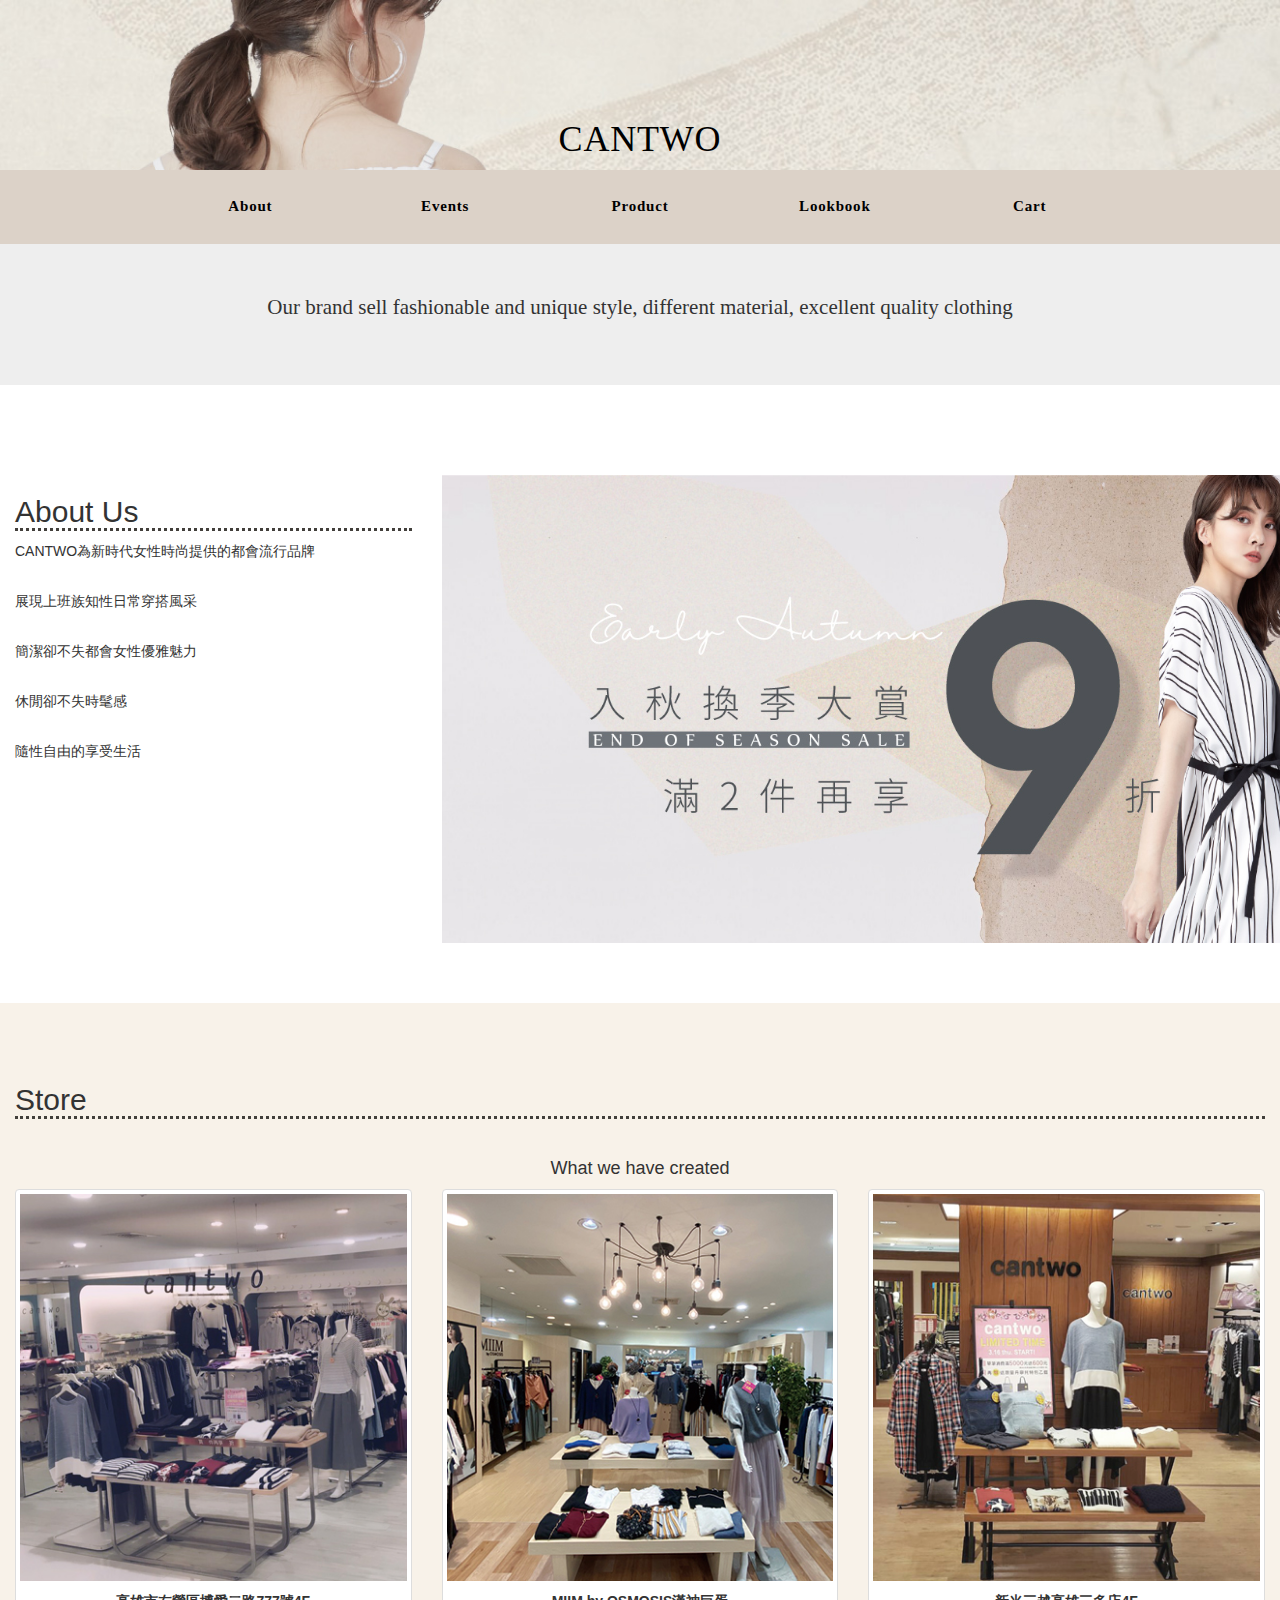
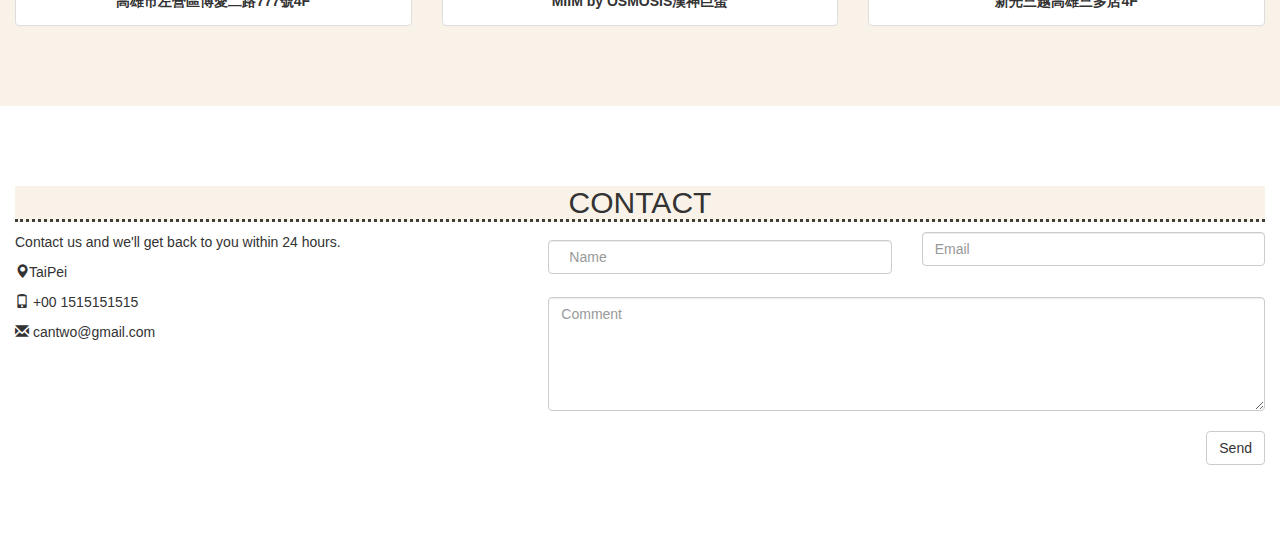
<file: IAT339_p1/about.html>
<!DOCTYPE html>
<html lang="en" dir="ltr">
  <head>
    <link rel="stylesheet" href="css/p01.css">
    <link rel="stylesheet" href="css/about.css">
    <link rel="stylesheet" href="https://maxcdn.bootstrapcdn.com/bootstrap/3.4.1/css/bootstrap.min.css">
    <script src="https://ajax.googleapis.com/ajax/libs/jquery/3.5.1/jquery.min.js"></script>
    <script src="https://maxcdn.bootstrapcdn.com/bootstrap/3.4.1/js/bootstrap.min.js"></script>
    <title>Brand About</title>


    <meta charset="utf-8">
    <meta name="viewport" content="width=device-width, initial-scale=1.0">

  </head>



  <header>
    <a href="p01.html">
    <h1>CANTWO</h1></a>

    <nav class="nav1">
      <nav>
        <a href="about.html">About</a>
        <a href="event.html">Events</a>
        <a href="productListing.html">Product</a>
        <a href="lookbook.html">Lookbook</a>
        <a href="checkout.html"> Cart</a>

      </nav>
    </nav>

  </header>



  <body>

  <div class="jumbotron text-center">
    <p> Our brand sell fashionable and unique style, different material, excellent quality clothing </p>
    <form class="form-inline">
    </form>
  </div>

  <!-- Container (About Section) -->
  <div class="container-fluid">
    <div class="row">
      <div class="col-sm-4">
        <h2>About Us</h2>
        <p>CANTWO為新時代女性時尚提供的都會流行品牌</p><br>

        <p>展現上班族知性日常穿搭風采</p><br>

        <p>簡潔卻不失都會女性優雅魅力</p><br>

        <p>休閒卻不失時髦感</p><br>

        <p>隨性自由的享受生活</p><br>

      </div>
      <div class="col-sm-4">
        <img src="img/about1.jpg" alt="brandImage" width="1000px" ></img>
      </div>
    </div>
  </div>



  <!-- Container (Portfolio Section) -->
  <div class="container-fluid text-center bg-grey">
    <h2>Store</h2><br>
    <h4>What we have created</h4>
    <div class="row text-center">
      <div class="col-sm-4">
        <div class="thumbnail">
          <img src="img/s1.jpg" alt="Paris" width="400" height="300">
          <p><strong>高雄市左營區博愛二路777號4F</strong></p>

        </div>
      </div>
      <div class="col-sm-4">
        <div class="thumbnail">
          <img src="img/s2.jpg" alt="New York" width="400" height="300">
          <p><strong>MIIM by OSMOSIS漢神巨蛋</strong></p>

        </div>
      </div>
      <div class="col-sm-4">
        <div class="thumbnail">
          <img src="img/s3.jpg" alt="San Francisco" width="400" height="300">
          <p><strong>新光三越高雄三多店4F</strong></p>

        </div>
      </div>
    </div>

  </div>


  <div class="container-fluid bg-grey">
    <h2 class="text-center">CONTACT</h2>
    <div class="row">
      <div class="col-sm-5">
        <p>Contact us and we'll get back to you within 24 hours.</p>
        <p><span class="glyphicon glyphicon-map-marker"></span>TaiPei</p>
        <p><span class="glyphicon glyphicon-phone"></span> +00 1515151515</p>
        <p><span class="glyphicon glyphicon-envelope"></span> cantwo@gmail.com</p>
      </div>
      <div class="col-sm-7">
        <div class="row">
          <div class="col-sm-6 form-group">
            <input class="form-control" id="name" name="name" placeholder="Name" type="text" required>
          </div>
          <div class="col-sm-6 form-group">
            <input class="form-control" id="email" name="email" placeholder="Email" type="email" required>
          </div>
        </div>
        <textarea class="form-control" id="comments" name="comments" placeholder="Comment" rows="5"></textarea><br>
        <div class="row">
          <div class="col-sm-12 form-group">
            <button class="btn btn-default pull-right" type="submit">Send</button>
          </div>
        </div>
      </div>
    </div>
  </div>

  </body>
  </html>
</file>
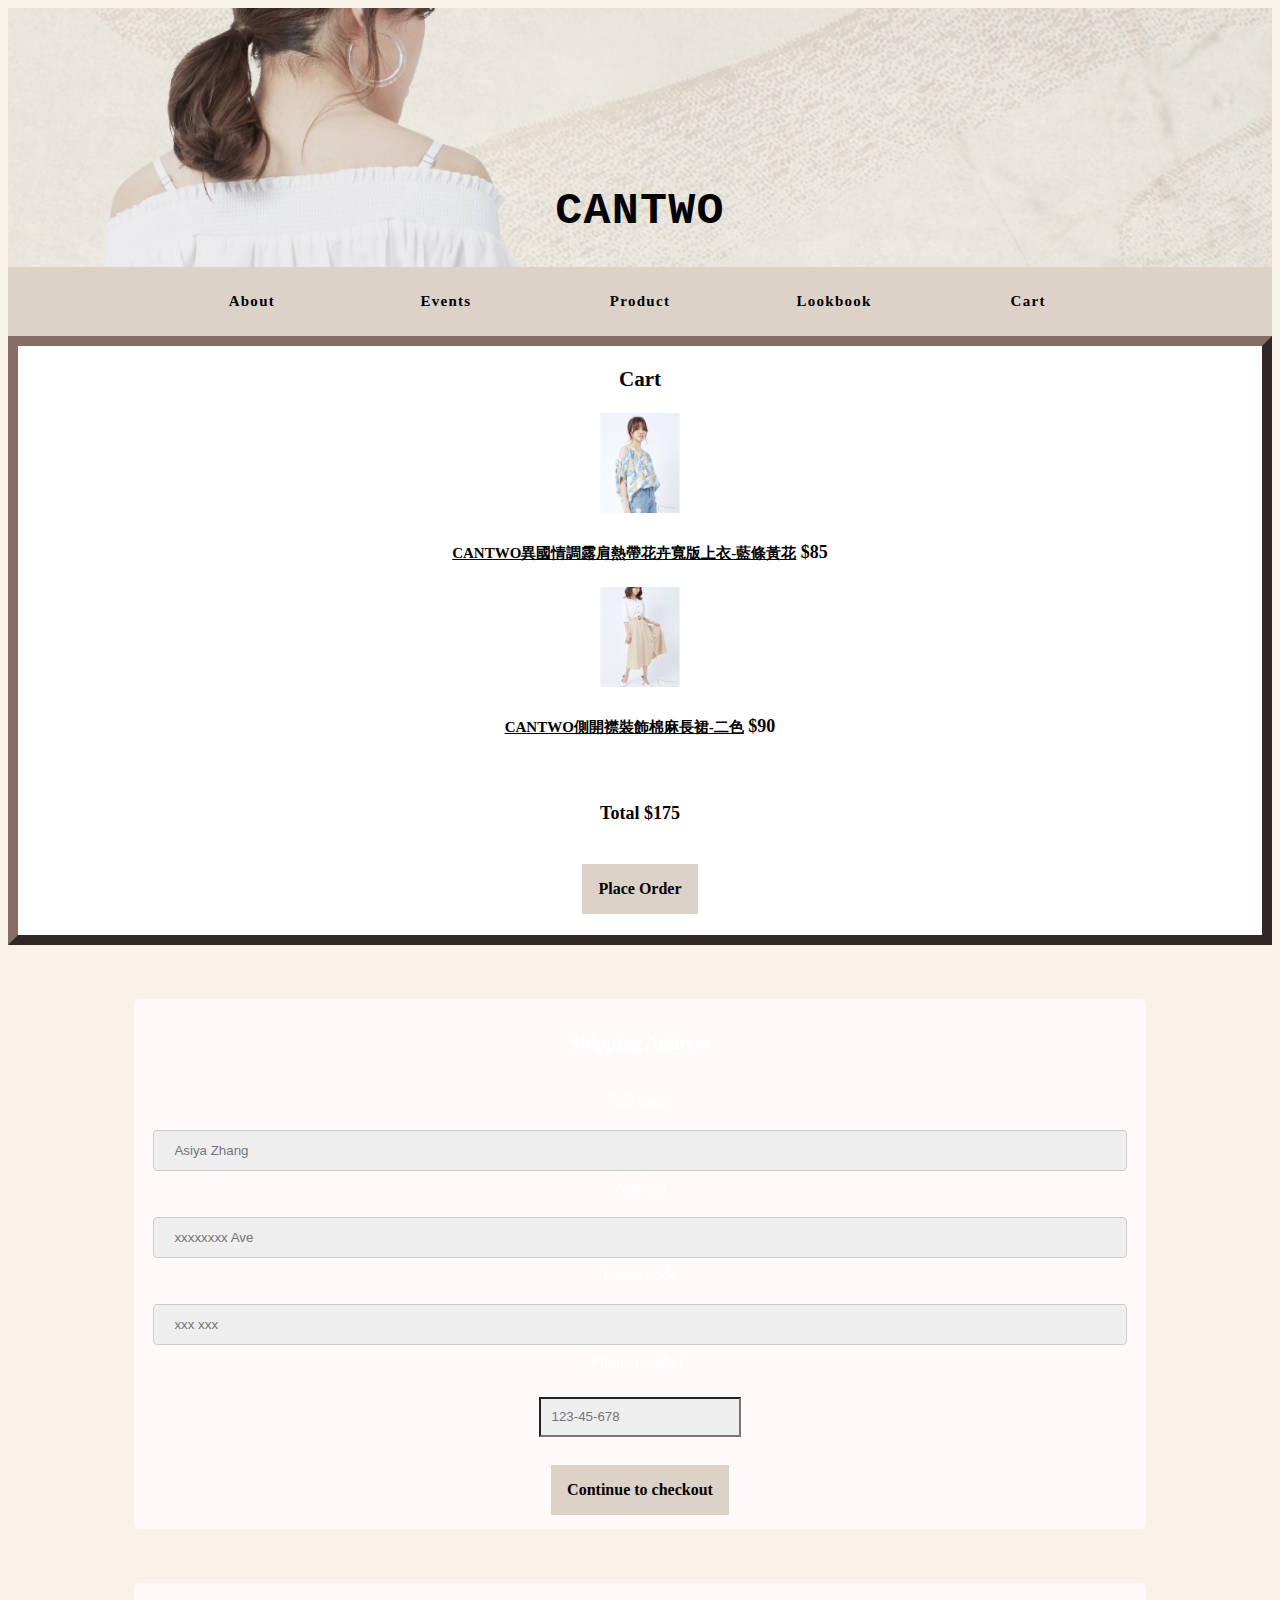
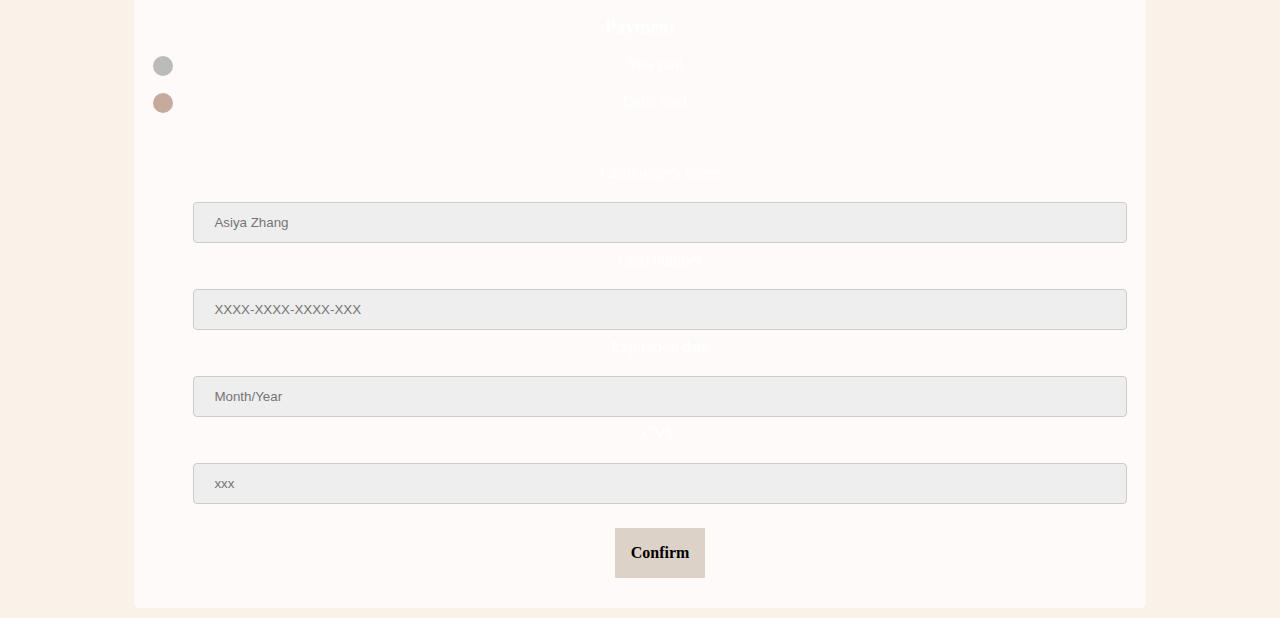
<file: IAT339_p1/checkout.html>
<!DOCTYPE html>
<html lang="en" dir="ltr">
  <head>
    <link rel="stylesheet" href="css/p01.css">

    <meta charset="utf-8">
    <meta name="viewport" content="width=device-width, initial-scale=1.0">
    <title></title>
  </head>


  <header>
    <a href="p01.html">
    <h1>CANTWO</h1></a>

    <nav class="nav1">
      <nav>
        <a href="about.html">About</a>
        <a href="event.html">Events</a>
        <a href="productListing.html">Product</a>
        <a href="lookbook.html">Lookbook</a>
        <a href="checkout.html"> Cart</a>

      </nav>
    </nav>

  </header>



  <body>

    <section id="Cart">
      <h3>Cart</h3>
        <img src="img/1.jpg" alt="p1" style="float:center;width:100px;height:100px;">
        <h4><a href="#">CANTWO異國情調露肩熱帶花卉寬版上衣-藍條黃花</a> $85</h4>

        <img src="img/2.jpg" alt="p1" style="float:center;width:100px;height:100px;">
        <h4><a href="#">CANTWO側開襟裝飾棉麻長裙-二色</a> $90</h4>

        <h4><br><br>Total <b>$175</b></h4>
        <button name="submit" class="cButton"> Place Order</button><br><br>

    </section><br><br><br>


    <section  id="Payment">

      <div id="checkout">
    		<div class="container">
          <h3> Shipping Address</h3>
    			<div class="label1">
    				<label for="fName">Full name</label>

    				<input type="text" id="fName" placeholder="Asiya Zhang">

    				<label for="add">Address</label>

    				<input type="text" id="add" placeholder="xxxxxxxx Ave">

    				<label for="Postal code">Postal code</label>

    				<input type="text" id="code" placeholder="xxx xxx">

            <label for="phone">Phone number:</label>
            <input type="tel" id="phone" name="phone" placeholder="123-45-678">

    			</div>
    			<button name="submit" class="cButton">Continue to checkout</button>
    		</div>
        <br><br><br>


        <div class="container">
          <h3>Payment</h3>
          <label class="Rcontainer">Visa card
            <input type="radio" checked="checked" name="radio">
            <span class="click"></span>
          </label>

          <label class="Rcontainer">Debit card
            <input type="radio" checked="checked" name="radio">
            <span class="click"></span>
          </label>
          <br>
      <ol>
        <label for="yName">Cardholder's name</label>

        <input type="text" id="yName" placeholder="Asiya Zhang">

        <label for="cName">Card number</label>

        <input type="text" id="cName" placeholder="XXXX-XXXX-XXXX-XXX">

        <label for="eDate">Expiration date</label>

        <input type="text" id="eDate" placeholder="Month/Year">

        <label for="cvv">CVV</label>

        <input type="text" id="cvv" placeholder="xxx">

        <button name="submit" class="cButton">Confirm</button>
      </ol>
      </div>



    </section>
  </body>
</html>
</file>
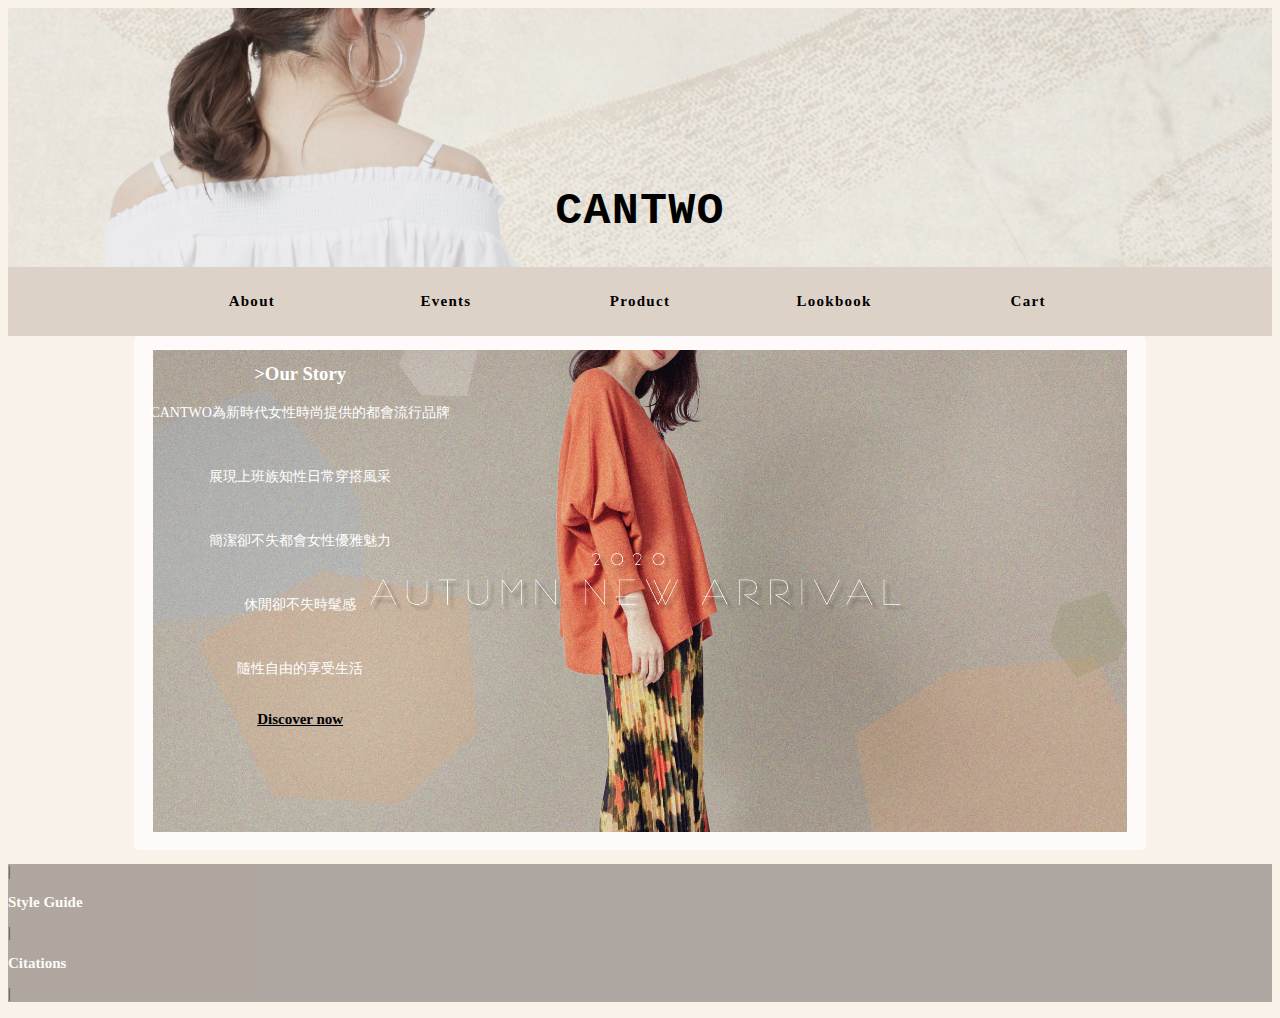
<file: IAT339_p1/p01.html>
<!DOCTYPE html>
<html lang="en" dir="ltr">

<!-- head part -->
  <head>
    <title> CANTWO</title>

    <meta charset="utf-8">
    <meta name="viewport" content="width=device-width, initial-scale=1.0">

    <link rel="stylesheet" href="css/p01.css">


  </head>



  <body>
    <!-- navigation bar -->
    <header>
      <a href="p01.html">
      <h1>CANTWO</h1></a>

      <nav class="nav1">
        <nav>
          <a href="about.html">About</a>
          <a href="event.html">Events</a>
          <a href="productListing.html">Product</a>
          <a href="lookbook.html">Lookbook</a>
          <a href="checkout.html"> Cart</a>

        </nav>
      </nav>

    </header>



    <div class="container">
      <img src="img/p1.jpg" alt="about" style="width:100%;">

      <div class="top-left">
        <h3>>Our Story  </h3>
        <p>CANTWO為新時代女性時尚提供的都會流行品牌</p><br>

        <p>展現上班族知性日常穿搭風采</p><br>

        <p>簡潔卻不失都會女性優雅魅力</p><br>

        <p>休閒卻不失時髦感</p><br>

        <p>隨性自由的享受生活</p><br>
        <a href="productListing.html" class="button">Discover now</a>
      </div>

    </div>







  </body>


  <footer>
  <div class="footer-source">
 						<p class="bar-hidden">|</p>
 						<p><a href="style.html">Style Guide</a></p>
 						<p>|</p>
 						<p><a href="citation.html">Citations</a></p>
 						<p>|</p>

 					</div>


  </footer>
</html>
</file>
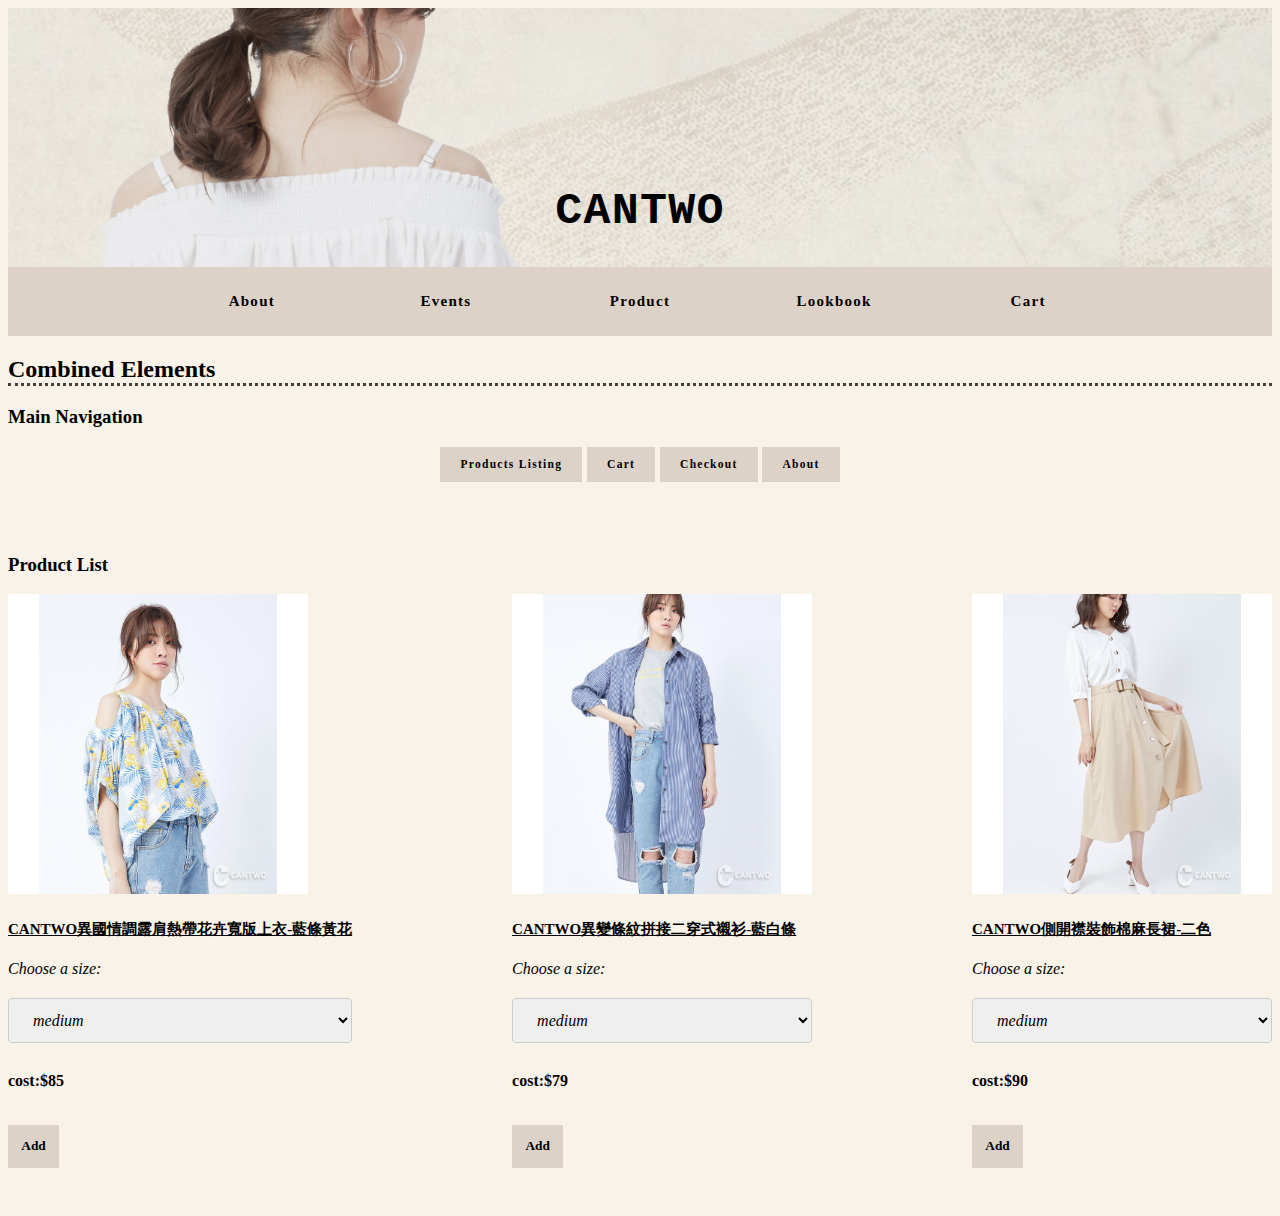
<file: IAT339_p1/productListing.html>
<!DOCTYPE html>
<html lang="en" dir="ltr">
  <head>
    <link rel="stylesheet" href="css/p01.css">

    <meta charset="utf-8">
    <meta name="viewport" content="width=device-width, initial-scale=1.0">

    <title> CANTWO</title>
  </head>

  <body>


    <header>
      <a href="p01.html">
      <h1>CANTWO</h1></a>

      <nav class="nav1">
        <nav>
          <a href="about.html">About</a>
          <a href="event.html">Events</a>
          <a href="productListing.html">Product</a>
          <a href="lookbook.html">Lookbook</a>
          <a href="checkout.html"> Cart</a>

        </nav>
      </nav>

    </header>



      <!-- COMBINED ELEMENTS SECTION -->

      <section id="combined_elements">

        <h2>Combined Elements</h2>

        <section class="element">

          <h3>Main Navigation</h3>

          <nav class="nav3">

            <a href="#Products Listing">Products Listing</a>
            <a href="checkout.html">Cart</a>
            <a href="checkout.html">Checkout</a>
            <a href="about.html">About</a>

          </nav>

      </section>

      </section>


    <div id="Products Listing">

      <h3>Product List</h3>
      <div class="pContainer">

        <div class="pro1">
          <img src="img/1.jpg"  width="300">
          <h4><a href="https://www.cantwo.com.tw/SalePage/ShowImageListV2?salePageId=6550454">CANTWO異國情調露肩熱帶花卉寬版上衣-藍條黃花</a></h4>
          <div class="size">
          <label for="size">Choose a size:</label>
            <select id="size" name="size">
              <option value="S">small</option>
              <option value="M"selected>medium</option>
              <option value="L" >large</option>
            </select>
          </div>
          <h4>cost:$85</h4>
          <p><button name="submit" class="submitButton">Add</button></p>
        </div>

        <div class="pro2">
          <img src="img/3.jpg"  width="300" >

          <h4><a href="https://www.cantwo.com.tw/SalePage/ShowImageListV2?salePageId=6409635">CANTWO異變條紋拼接二穿式襯衫-藍白條</a></h4>

          <div class="size">
          <label for="size">Choose a size:</label>
            <select id="size" name="size">
              <option value="S">small</option>
              <option value="M"selected>medium</option>
              <option value="L" >large</option>
            </select>
          </div>

          <h4>cost:$79</h4>
          <p><button name="submit" class="submitButton">Add</button></p>
        </div>



        <div class="pro3">
          <img src="img/2.jpg"  width="300" >

          <h4><a href="https://www.cantwo.com.tw/SalePage/ShowImageListV2?salePageId=6500165">CANTWO側開襟裝飾棉麻長裙-二色</a></h4>
          <div class="size">
          <label for="size">Choose a size:</label>
            <select id="size" name="size">
              <option value="S">small</option>
              <option value="M"selected>medium</option>
              <option value="L" >large</option>
            </select>
          </div>
          <h4>cost:$90</h4>
          <p><button name="submit" class="submitButton">Add</button></p>
        </div>

    </div>
    </div>


    </body>
</file>
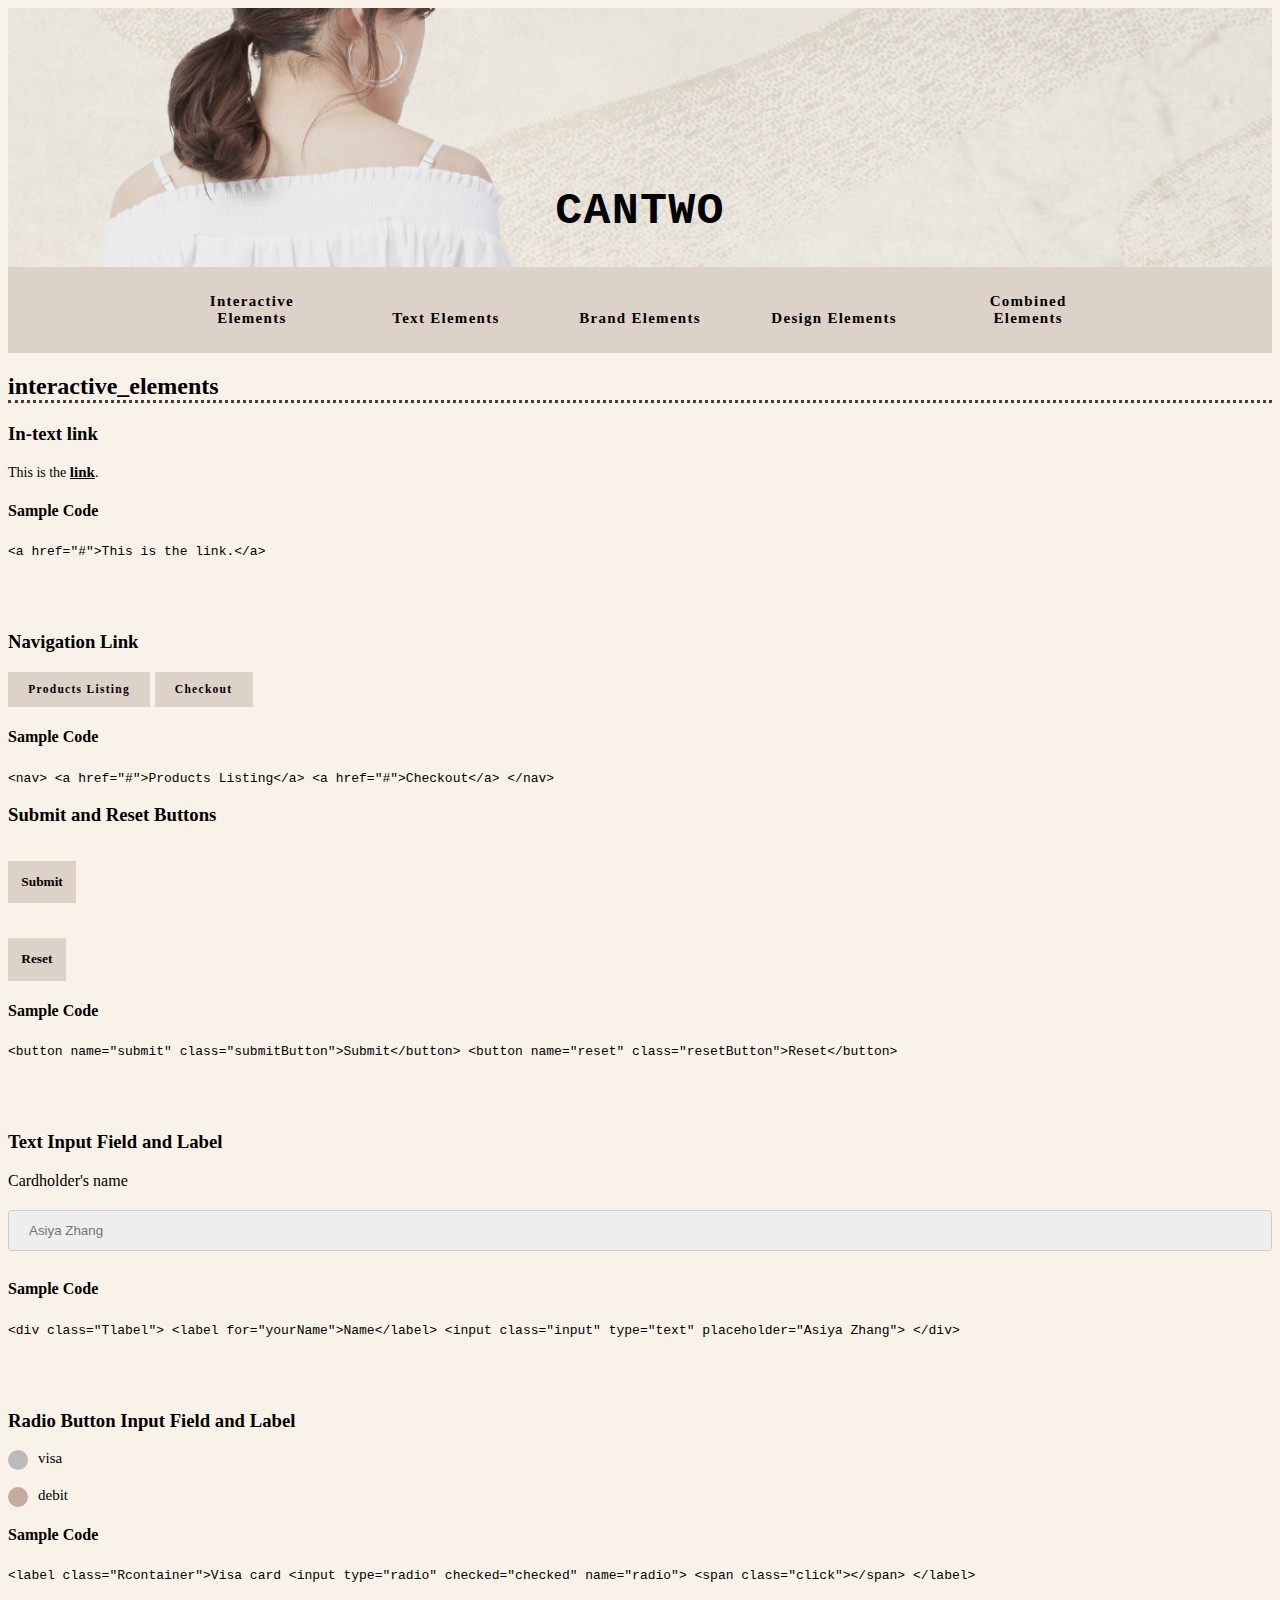
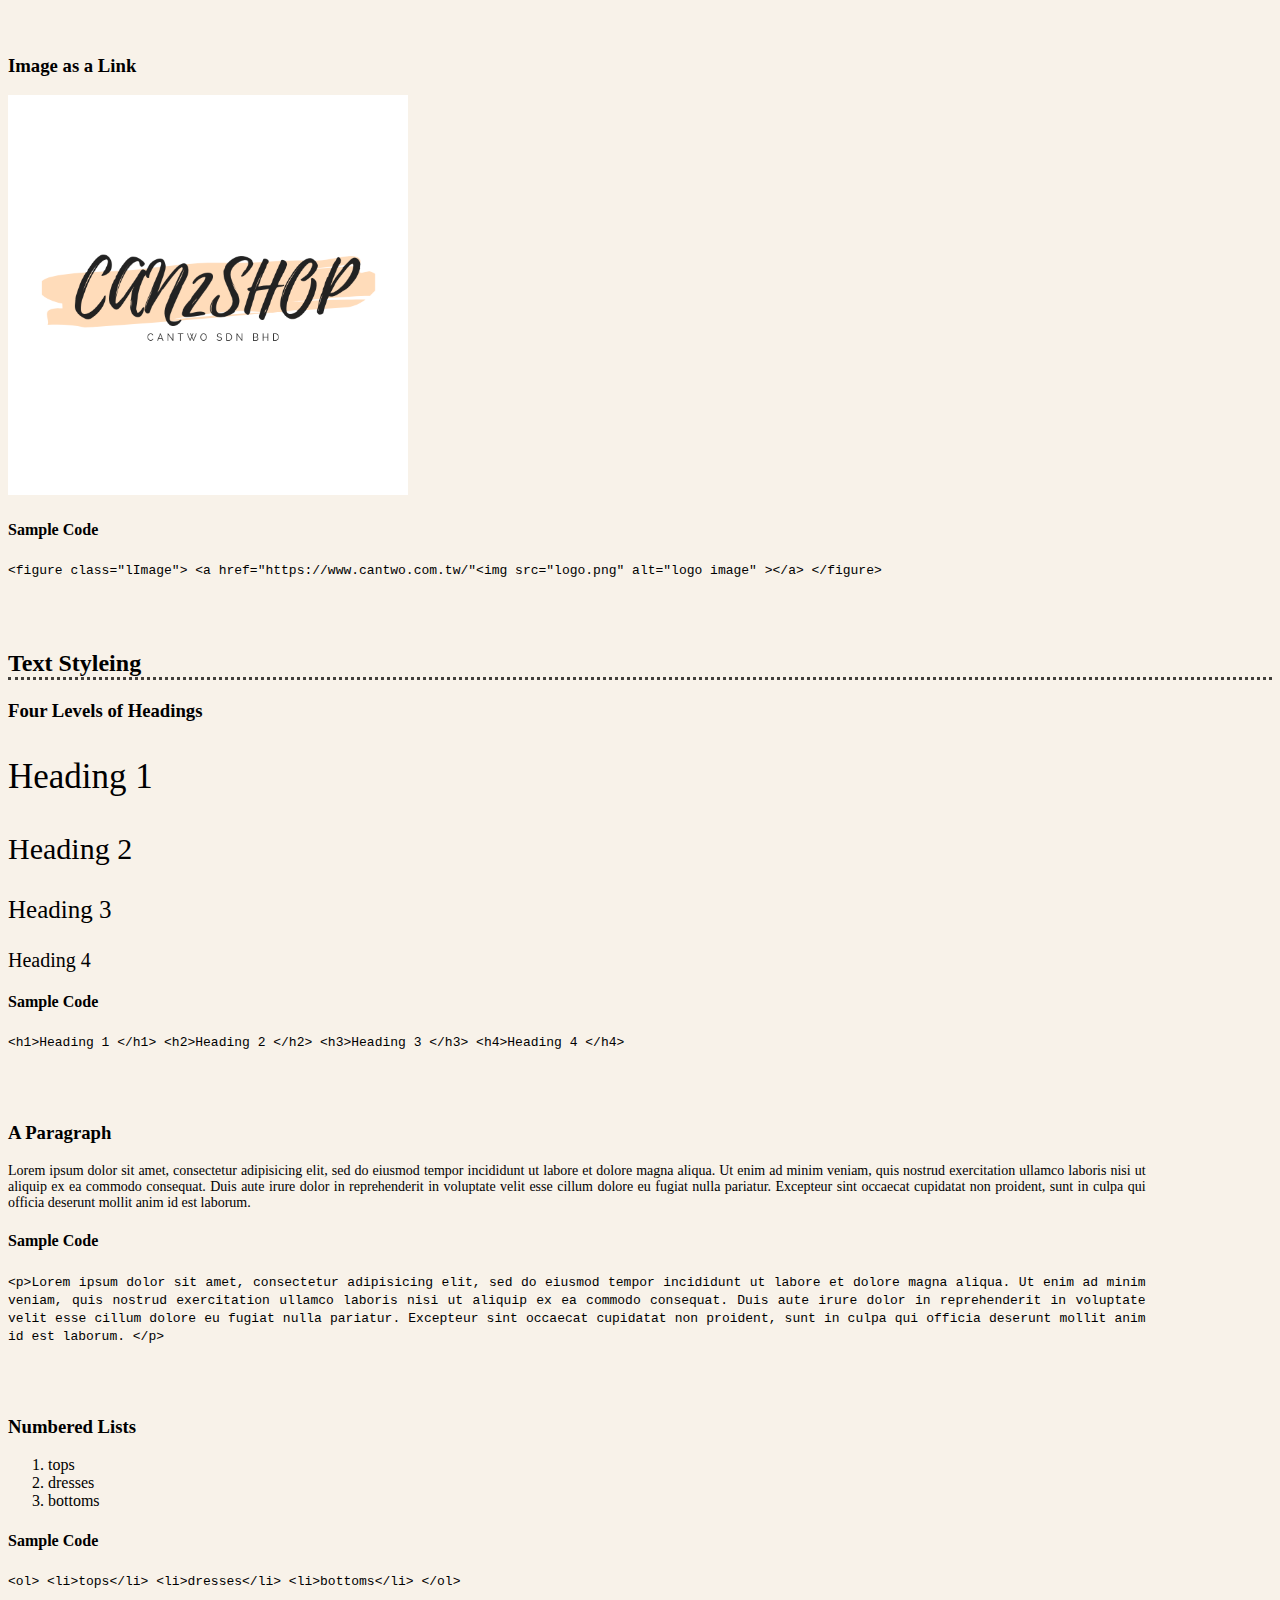
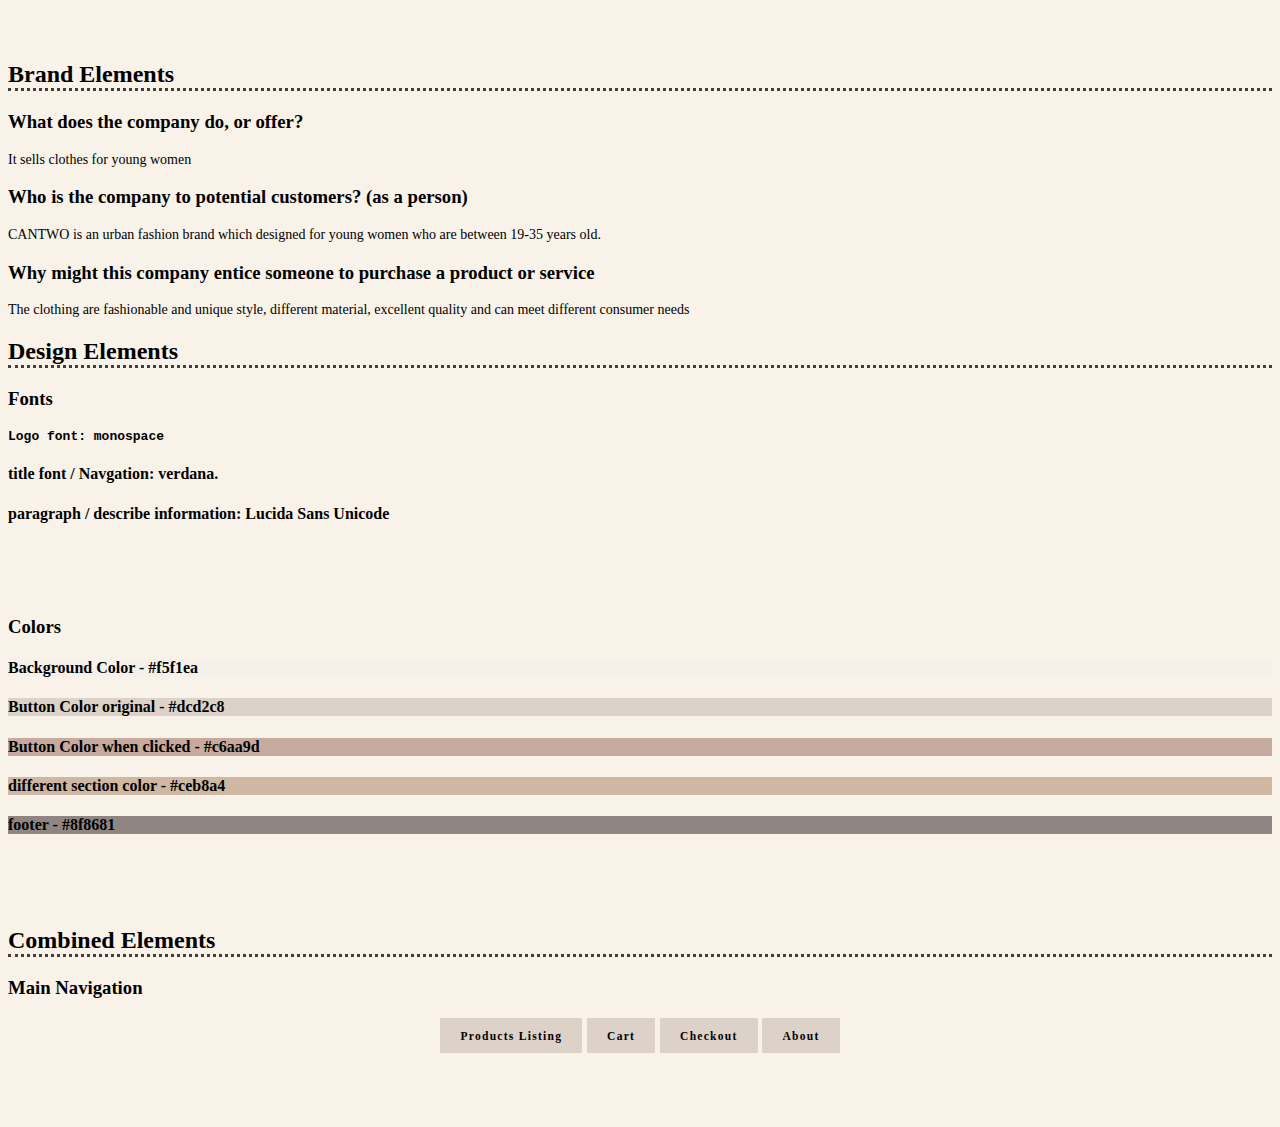
<file: IAT339_p1/style.html>
<!DOCTYPE html>
<html lang="en" dir="ltr">
  <head>
    <link rel="stylesheet" href="css/p01.css">

    <meta charset="utf-8">
    <meta name="viewport" content="width=device-width, initial-scale=1.0">

    <title> CANTWO</title>
  </head>

  <body>


    <header>
      <a href="p01.html">
      <h1>CANTWO</h1></a>

   <!--Navigation part -->
      <nav class="nav1">
        <nav>
          <a href="#interactive_elements">Interactive Elements</a>
          <a href="#text_elements">Text Elements</a>
          <a href="#brand_elements">Brand Elements</a>
          <a href="#design_elements">Design Elements</a>
          <a href="#combined_elements">Combined Elements</a>
        </nav>
      </nav>

    </header>





    <!-- INTERACTIVE ELEMENTS SECTION // -->
    <section id="interactive_elements">
      <h2>interactive_elements</h2>

      <section class="element">
        <h3>In-text link</h3>
  			<p>This is the <a href="https://www.cantwo.com.tw/">link</a>.</p>
        <h4>Sample Code</h4>
  			<code>&lt;a href="#"&gt;This is the link.&lt;/a&gt;</code>
      </section>


      <section class="elemtnt">

        <h3>Navigation Link</h3>

  			<nav class="nav2">
  				<a href="#Products Listing">Products Listing</a>
  				<a href="#Cart">Checkout</a>
  			</nav>

        <h4>Sample Code</h4>
  			<code>&lt;nav&gt;
  				&lt;a href="#"&gt;Products Listing&lt;/a&gt;
  				&lt;a href="#"&gt;Checkout&lt;/a&gt;

  				&lt;/nav&gt;
  			</code>
      </section>


      <section class="element">
        <h3>Submit and Reset Buttons</h3>

  			<h4><button name="submit" class="submitButton">Submit</button></h4>
  			<h4><button name="reset" class="resetButton">Reset</button></h4>

        <h4>Sample Code</h4>
        <code>
          &lt;button name="submit" class="submitButton"&gt;Submit&lt;/button&gt;
          &lt;button name="reset" class="resetButton"&gt;Reset&lt;/button&gt;
        </code>
      </section>

      <section class="element">
        <h3>Text Input Field and Label</h3>

        <div class="Tlabel">
          <label for="yyName">Cardholder's name</label>
          <input type="text" id="yyName" placeholder="Asiya Zhang">
        </div>

        <h4>Sample Code</h4>
  			<code>	&lt;div class="Tlabel"&gt;
  				&lt;label for="yourName"&gt;Name&lt;/label&gt;
  				&lt;input class="input" type="text" placeholder="Asiya Zhang"&gt;
  				&lt;/div&gt;
  			</code>
      </section>

      <section class="element">
        <h3>Radio Button Input Field and Label</h3>

        <label class="Rcontainer"> visa
          <input type="radio" checked="checked" name="radio">
          <span class="click"></span>
        </label>

        <label class="Rcontainer"> debit
          <input type="radio" checked="checked" name="radio">
          <span class="click"></span>
        </label>

        <h4>Sample Code</h4>
  			<code>
  				&lt;label class="Rcontainer"&gt;Visa card
  				&lt;input type="radio" checked="checked" name="radio"&gt;
  				&lt;span class="click"&gt;&lt;/span&gt;
  				&lt;/label&gt;
  			</code>

      </section>


      <section class="element">
  			<h3>Image as a Link</h3>

  			<figure class="lImage box-item-image">
  				<a href="https://www.cantwo.com.tw/"><img src="img/logo.png" alt="this should be an image" style="width:400px;height:400px;" ></a>
  			</figure>

        <h4>Sample Code</h4>
  			<code>
  				&lt;figure class="lImage"&gt;
  				&lt;a href="https://www.cantwo.com.tw/"&lt;img src="logo.png" alt="logo image"
          &gt;&lt;/a&gt; &lt;/figure&gt;
  			</code>

  		</section>
  </section>


	<!-- TEXT ELEMENTS SECTION -->
  <section id="text_elements">

		<h2>Text Styleing</h2>

		<section class="element">

			<h3>Four Levels of Headings</h3>

      <p id="eg1">Heading 1 </p>
      <p id="eg2">Heading 2 </p>
      <p id="eg3">Heading 3 </p>
      <p id="eg4">Heading 4 </p>

      <h4>Sample Code</h4>

      <code>

        &lt;h1&gt;Heading 1  &lt;/h1&gt;
        &lt;h2&gt;Heading 2  &lt;/h2&gt;
        &lt;h3&gt;Heading 3  &lt;/h3&gt;
        &lt;h4&gt;Heading 4  &lt;/h4&gt;

      </code>

		</section>

		<section class="elementP">

			<h3>A Paragraph</h3>

			<p>Lorem ipsum dolor sit amet, consectetur adipisicing elit, sed do eiusmod tempor incididunt ut labore et dolore magna aliqua. Ut enim ad minim veniam, quis nostrud exercitation ullamco laboris nisi ut aliquip ex ea commodo consequat. Duis aute irure dolor in reprehenderit in voluptate velit esse cillum dolore eu fugiat nulla pariatur.
        Excepteur sint occaecat cupidatat non proident, sunt in culpa qui officia deserunt mollit anim id est laborum. </p>

        <h4>Sample Code</h4>
  			<code>
  				&lt;p&gt;Lorem ipsum dolor sit amet, consectetur adipisicing elit, sed do eiusmod tempor incididunt ut labore et dolore magna aliqua. Ut enim ad minim veniam, quis nostrud exercitation ullamco laboris nisi ut aliquip ex ea commodo consequat.
          Duis aute irure dolor in reprehenderit in voluptate velit esse cillum dolore eu fugiat nulla pariatur. Excepteur sint occaecat cupidatat non proident, sunt in culpa qui officia deserunt mollit anim id est laborum. &lt;/p&gt;
  			</code>
		</section>


		<section class="element">

			<h3>Numbered Lists</h3>

			<ol>
				<li>tops</li>
				<li>dresses</li>
				<li>bottoms</li>
			</ol>

      <h4>Sample Code</h4>
      <code>
        &lt;ol&gt;
        &lt;li&gt;tops&lt;/li&gt;
        &lt;li&gt;dresses&lt;/li&gt;
        &lt;li&gt;bottoms&lt;/li&gt;
        &lt;/ol&gt;
      </code>

		</section>

	</section>


    <!-- BRAND ELEMENTS SECTION -->
  <section id="brand_elements">

        <h2>Brand Elements</h2>
        <h3> What does the company do, or offer?</h3>
        <p>It sells clothes for young women</p>

        <h3> Who is the company to potential customers? (as a person)</h3>
        <p>CANTWO is an urban fashion brand which designed for young women who are between 19-35 years old.</p>

        <h3>Why might this company entice someone to purchase a product or service</h3>
        <p> The clothing are fashionable and unique style, different material, excellent quality and can meet different consumer needs</p>

  </section>

    <!-- DESIGN ELEMENTS SECTION -->

  	<section id="design_elements">

  		<h2>Design Elements</h2>

  		<section class="element">

  			<h3>Fonts</h3>
        <h4 style="font-family:monospace;">  Logo font: monospace</h4>
      	<h4 style="font-family:verdana;"> title font / Navgation: verdana.</h4>
        <h4 style="font-family:"Lucida Sans Unicode";"> paragraph / describe information: Lucida Sans Unicode</h4>

  		</section>

  		<section class="element">

  			<h3>Colors</h3>

  			<div class="colors">
  					<h4 style="background-color:#f5f1ea;">Background Color - #f5f1ea</h4>

  					<h4 style="background-color:#dcd2c8;"> Button Color original - #dcd2c8</h4>

  					<h4 style="background-color:#c6aa9d;"> Button Color when clicked - #c6aa9d</h4>

  					<h4 style="background-color:#ceb8a4;"> different section color - #ceb8a4</h4>

  					<h4 style="background-color:#8f8681;"> footer - #8f8681</h4>
  				</div>
  		</section>


  	</section>
	<!-- COMBINED ELEMENTS SECTION -->

  <section id="combined_elements">

    <h2>Combined Elements</h2>

    <section class="element">

      <h3>Main Navigation</h3>

      <nav class="nav3">

        <a href="#Products Listing">Products Listing</a>
        <a href="checkout.html">Cart</a>
        <a href="checkout.html">Checkout</a>
        <a href="about.html">About</a>

      </nav>

  </section>

  </section>

 </body>
 </html>
</file>
<file: IAT339_p1/css/p01.css>
*{
	box-sizing:border-box;
}


body{
	background-color:#f8f2e9;
}

/*--- ---*/
/*--- logo  ---*/
header{

		background-image:url('../img/bk.jpg');
		width:100%;
    background-attachment: fixed;
    background-position: center;
    background-repeat: no-repeat;
		background-size: cover;
		padding: 8em  0 0 0;
    text-align: center;

}

/*---click it back to the main menu ---*/

header, nav {
	font-family:"Lucida Sans Unicode";
  font-size: 0.8rem;
  letter-spacing: 0.08rem;
}

header a{

	text-decoration: none;
}

h1{
  font-family:monospace;
  font-size: 3em;
	padding-top: 1em;
	position: relative;
}


/*---Navigation part ---*/
  header>.nav1{
	font-family:"Lucida Sans Unicode";
	background-color: #dcd2c8;
	font-size: 2em;


}

.nav1 a{
	color:black;
	text-decoration:none;
  padding:1.75em 1.75em;
	display:inline-block;
		width:15%;
}

.nav1 a:hover{
  background:#dcd2c8;
	background-color:#c6aa9d;
}


.container {
  position: relative;
  text-align: center;
  color: white;
}
.top-left {
  position: absolute;
  top: 8px;
  left: 16px;
}







/*--INTERACTIVE ELEMENTS SECTION --*/

h2 {
	font-family: verdana;
  text-align: left;

	border-bottom: 3px #423f3b dotted;
}

.nav2 a{
  font-family: "Lucida Sans Unicode";
	padding-top: 0.3em;

}

p{
	font-size:14px;
}

/* different heading  */

#eg1{
	font-size:35px;

}
#eg2{
	font-size:30px;
}

#eg3{
	font-size:25px;

}
#eg4{
	font-size:20px;
}


/*----------css for the link-----------*/

a:link {
	color: 	black;
}

a:visited {
	color:	#423f3b;
}

a:hover {
	color: black;
}

a:active {
	color:  black;;
}

/* image css  */
.lImage{
	display: inline-block;
	margin: 0em;
	flex: 1 1 auto;
}
.lImage:hover{
	opacity: 0.5;
}

/*----------css for the different section element -----------*/
.interactive_elements{
  padding-bottom: 1.5em;
  font-family:"Lucida Sans Unicode";
  margin: 0 0 3em 0;
  width:50%;
}
.element{
	padding-bottom: 1.5em;
	font-family:"Lucida Sans Unicode";
	margin: 0 0 3em 0;

}

.elementP{
	padding-bottom: 1.5em;
	font-family:"Lucida Sans Unicode";
	margin: 0 0 3em 0;
	width:90%;
	text-align: justify;

}


.elementInput{
	padding-bottom: 1.5em;
	font-family:"Lucida Sans Unicode";
	margin: 0 0 3em 0;
	width:90%;

}

/*
	For the text, we want it to behave a bit differently, in this case setting an em value for its flex-basis. Using a 1 for the flex-grow value means it weighs less in comparison to our image, and will take less space when possible.
*/
#text_elements{
	-webkit-flex: 1 1 2em;
	-ms-flex: 1 1 2em;
	flex: 2 1 2em;
}


.nav2 a{
	font-family:"Lucida Sans Unicode";
	background-color: #dcd2c8;
	font-size: 0.9em;
	text-decoration:none;
	padding:1em 1.75em;
	display:inline-block;
	color:black;
}

.nav2 a:hover{
	font-family:"Lucida Sans Unicode";

	background:#c6aa9d;
}


/* navaition for the combned element */
.nav3{
    text-align: center;
}
.nav3 a{
	font-family:"Lucida Sans Unicode";
	background-color: #dcd2c8;;
	font-size: 0.9em;
	text-decoration:none;
	padding:1em 1.75em;
	display:inline-block;
	color:black;
	margin:auto;

}

.nav3 a:hover{
	background:#c6aa9d;
}


/*----product list-----*/


.pContainer{
	display: flex;
	justify-content: space-around;
	font-family:"Lucida Sans Unicode";
	padding-bottom: 1.5em;

}

.pro2{
		margin-left:auto ;
		margin-right:auto;
}

/*  style guide button*/
button{
	padding:1em 1em;
	text-align: center;
	margin-top:1em;
	border:none;
	font-family:"Lucida Sans Unicode";
	font-weight: bold;
	transition: 0.3s;
	background-color:#dcd2c8;

}

button:hover{
	color:black;
	background:#c6aa9d;
	box-shadow:3.5px 2px black;
}

/* lable css */
input{
	background-color:#eee;
	padding: 0.8em;
	margin-top: 1em;
	transition: 0.2s;
}

input:hover{
	background-color:#c7a399;
}

input[type=text], select {
  width: 100%;
  padding: 12px 20px;
  margin: 8px 0;
  display: inline-block;
  border: 1px solid #ccc;
  border-radius: 4px;
  box-sizing: border-box;
}

input[type=submit] {
  width: 100%;
  background-color: #4CAF50;
  color: white;
  padding: 14px 20px;
  margin: 8px 0;
  border: none;
  border-radius: 4px;
  cursor: pointer;
}


/*-----CART SECTION------*/

.container {
	border-radius: 5px;
	background-color: #FFFAFA;
	padding: 20px;
	font-family:"Lucida Sans Unicode";
	width:80%;
	margin-left: auto;
	margin-right: auto;

	padding: 14px 19px 14px 19px;



}

/*--------------------The css for the checkout SECTION------------------*/
#Cart{
	background-color:white;
font-size: 18px;
 text-align: center;
 border: 10px #856e66 outset ;
}



label {
	display: block;
	margin-bottom: 12px;
}

.label1{
	display: block;
	margin-bottom: 12px;
	padding-top:20px;

}

.size, #size{
	font-family:"Lucida Sans Unicode";
	font-size: 16px;
	font-style: italic;
}
.cButton{
	font-size: 16px;
	text-align: center;
}

a{
	font-size: 15px;
	font-weight: bold;
}


#checkout>h3{
	margin-left: 24px;
}


/*----------I learn this code from this website:https://www.w3schools.com/howto/howto_css_checkout_form.asp ---------------*/
.Rcontainer {
	display: block;
	position: relative;
	margin-bottom: 20px;
	cursor: pointer;
	padding-left: 30px;
	font-size: 15px;

}

.Rcontainer input {
	opacity: 0;
	position: absolute;
	cursor: pointer;
}

.click {
	position: absolute;
	top: 0;
	height: 20px;
	width: 20px;
	left: 0;
	background-color:   #bbb;
	border-radius: 60%;
}
/*- interaction for the different cards-*/
.Rcontainer:hover input ~ .click {
	background-color:#dcd2c8;
}

.Rcontainer input:checked ~ .click {
	background-color: #c6aa9d;
}

.Rcontainer input:checked ~ .click:after {
	display: block;
}

@media only scree and(max-width: 620px){
/* for mobie phone */
.interactive_elements,.element, .elementP,.elementInput, #text_elements{
	width:100%;
	text-align:center;
}
}


/* footer{
  background-color: #8f8681;
	opacity: 70%;
}
 */

footer {
  background-color: #8f8681;
	opacity: 70%;
  width: 100%;
}

.footer_section {
  background-color: #262626;
  height: 3.5rem;
  width: 100%;
}

.footer-source a {
  text-decoration: none;
  color: #ffffff;

  -webkit-transition: all 0.5s ease;
  transition: all 0.5s ease;
}

.footer-source a:hover, .footer-source a:focus, .footer-source a:active {
  color:  #c6aa9d;

  -webkit-transition: all 0.5s ease;
  transition: all 0.5s ease;
}
</file>
<file: IAT339_p1/css/about.css>
body{
	background-color:#f8f2e9;
}

.text-center{
  	background-color:#f8f2e9;

}

.jumbotron {
  padding: 100px 25px;
  font-family:"Lucida Sans Unicode"
}
.container-fluid {
  padding: 60px 50px;
}

.thumbnail {
  padding: 0 0 15px 0;
  border: none;
  border-radius: 0;
}
.thumbnail img {
  width: 100%;
  height: 100%;
  margin-bottom: 10px;
}
.about img{
  margin-left: 240px;

}


.carousel-indicators li {
  border-color: #f4511e;
}
.carousel-indicators li.active {
  background-color: #f4511e;
}
.item h4 {
  font-size: 19px;
  line-height: 1.375em;
  font-weight: 400;
  font-style: italic;
  margin: 70px 0;
}
.item span {
  font-style: normal;
}

@media screen and (max-width: 1000px) {
  .col-sm-4 {
    text-align: center;
    margin: 25px 0;
  }
}
</file>
